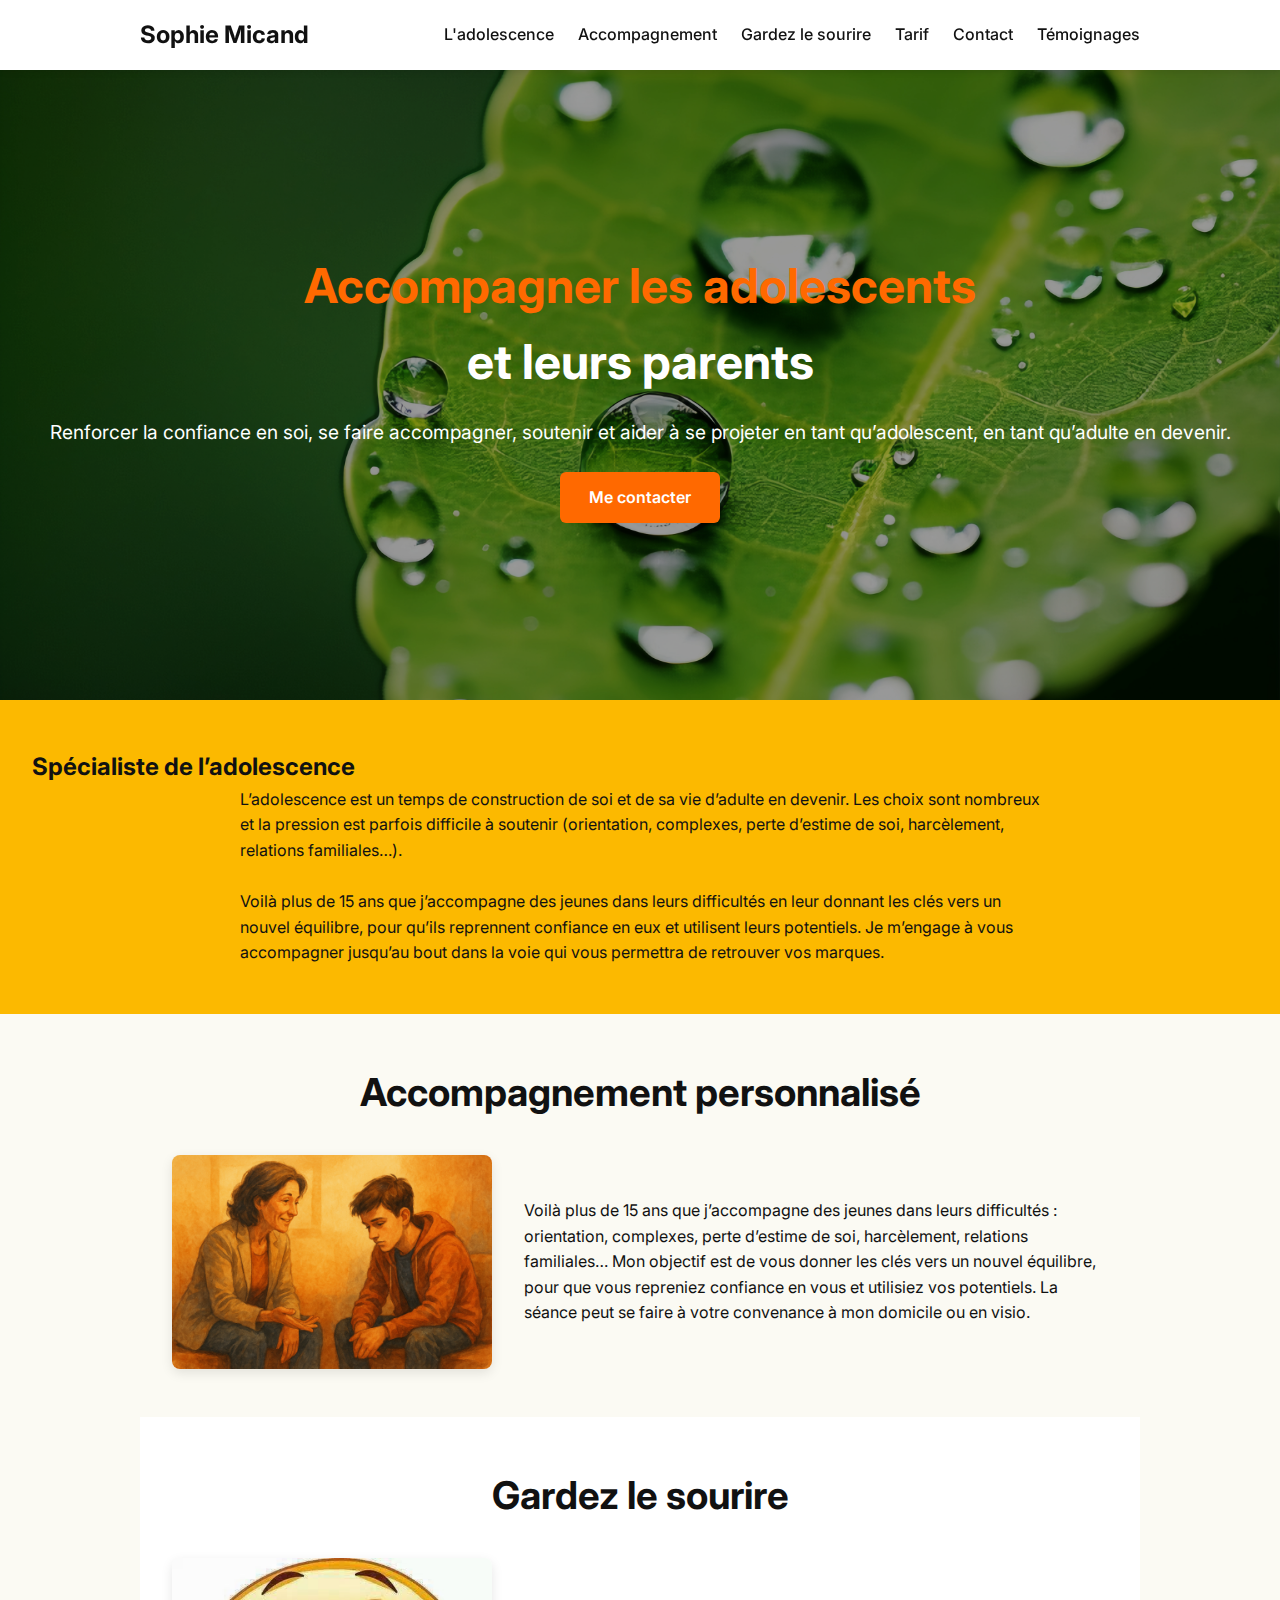
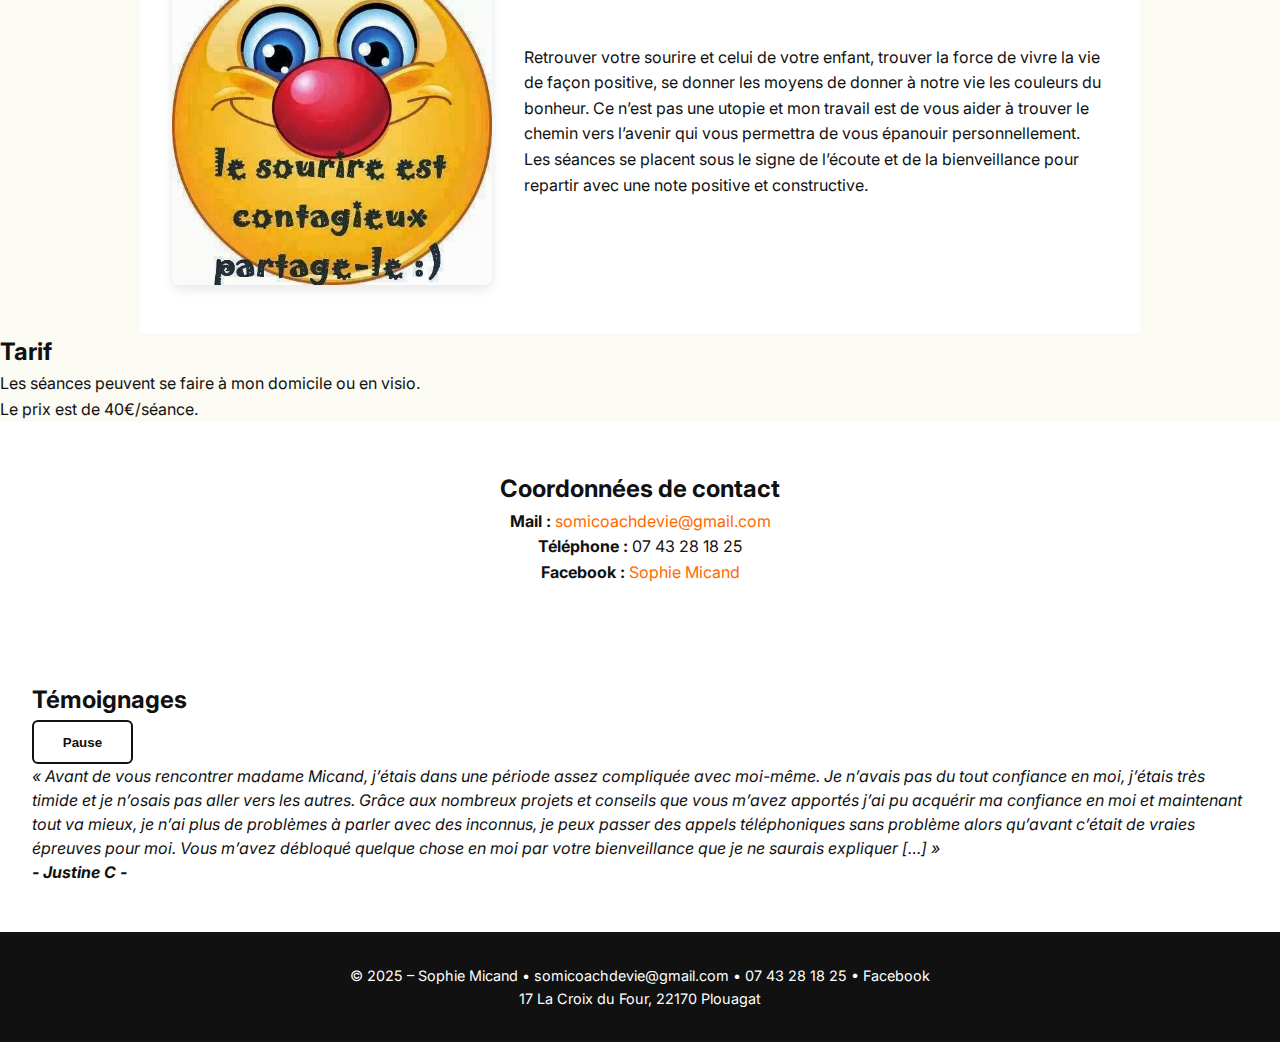
<file: index.html>
<!DOCTYPE html>
<html lang="fr">
<head>
  <meta charset="UTF-8" />
  <meta name="viewport" content="width=device-width, initial-scale=1" />
  <title>Coaching adolescent & parental – Sophie Micand</title>
  <meta name="description" content="Coach certifiée en accompagnement d'adolescents et de leurs parents. Renforcement de la confiance en soi, orientation, estime de soi, soutien familial." />
  <meta name="keywords" content="coaching adolescent, confiance en soi, orientation, soutien parents, coach de vie" />

  <!-- Fichier CSS -->
  <link rel="stylesheet" href="css/style.css" />

  <!-- Police Google -->
  <link href="https://fonts.googleapis.com/css2?family=Inter:wght@300;400;700&display=swap" rel="stylesheet" />

  <!-- Données structurées (Schema.org) pour SEO -->
  <script type="application/ld+json">
  {
    "@context": "https://schema.org",
    "@type": "Organization",
    "name": "Sophie Micand Coaching",
    "url": "https://coachdevie.github.io/coachdevie/",
    "logo": "https://coachdevie.github.io/coachdevie/assets/feuille.jpg",
    "sameAs": [
      "https://www.facebook.com/people/Sophie-Micand/pfbid0jmBnsoo59hCQt9dGwsAkJjXqfNPzJmEMTVNQS24K5Ck3XB5UchnBejtRaS2TP4wbl/"
    ],
    "contactPoint": {
      "@type": "ContactPoint",
      "contactType": "Customer Service",
      "email": "somicoachdevie@gmail.com",
      "telephone": "+33743281825"
    },
    "description": "Coach certifiée en accompagnement d'adolescents et de leurs parents. Renforcement de la confiance en soi, orientation, estime de soi, soutien familial. 15 ans d'expérience."
  }
  </script>
</head>
<body>
  <!-- ===== HEADER / NAVIGATION ===== -->
  <header class="site-header">
    <nav class="nav">
      <a href="index.html" class="logo">Sophie Micand</a>
      <ul class="nav-links">
        <li><a href="#adolescence">L'adolescence</a></li>
        <li><a href="#services">Accompagnement</a></li>
        <li><a href="#sourire">Gardez le sourire</a></li>
        <li><a href="#tarif">Tarif</a></li>
        <li><a href="#contact">Contact</a></li>
        <li><a href="#temoignages">Témoignages</a></li>
      </ul>
    </nav>
  </header>

  <!-- ===== HERO ===== -->
  <section id="hero" class="hero">
    <div class="hero-overlay"></div>
    <div class="hero-content">
      <h1>
        <span class="highlight">Accompagner les adolescents</span><br />
        et leurs parents
      </h1>
      <p>
        Renforcer la confiance en soi, se faire accompagner, soutenir et aider à
        se projeter en tant qu’adolescent, en tant qu’adulte en devenir.
      </p>
      <a href="#contact" class="btn btn-primary">Me contacter</a>
    </div>
  </section>

  <!-- ===== “Spécialiste de l’adolescence” ===== -->
  <section id="adolescence" class="adolescence">
    <h2>Spécialiste de l’adolescence</h2>
    <p>
      L’adolescence est un temps de construction de soi et de sa vie d’adulte en devenir.
      Les choix sont nombreux et la pression est parfois difficile à soutenir (orientation,
      complexes, perte d’estime de soi, harcèlement, relations familiales…).<br /><br />
      Voilà plus de 15 ans que j’accompagne des jeunes dans leurs difficultés en leur
      donnant les clés vers un nouvel équilibre, pour qu’ils reprennent confiance en eux
      et utilisent leurs potentiels. Je m’engage à vous accompagner jusqu’au bout dans la
      voie qui vous permettra de retrouver vos marques.
    </p>
  </section>
  
  <!-- ===== SERVICES (“Ce que je propose”) ===== -->
  <section id="services" class="section">
    <h2>Accompagnement personnalisé</h2>
    <!-- Illustration à gauche, texte à droite -->
    <div style="display: flex; flex-wrap: wrap; align-items: center; gap: 2rem; margin-top: 2rem;">
      <img
        src="assets/ado.png"
        alt="Illustration d’un coach guidant un adolescent"
        style="max-width:100%; width: 320px; border-radius: 8px; box-shadow: 0 4px 12px rgba(0,0,0,0.1);"
      />
      <p style="flex: 1; font-size: 1rem; line-height: 1.6; max-width: 600px;">
        Voilà plus de 15 ans que j’accompagne des jeunes dans leurs difficultés :
        orientation, complexes, perte d’estime de soi, harcèlement, relations familiales…
        Mon objectif est de vous donner les clés vers un nouvel équilibre, pour que vous
        repreniez confiance en vous et utilisiez vos potentiels.

        La séance peut se faire à votre convenance à mon domicile ou en visio.
      </p>
    </div>
  </section>

  <!-- ===== “Le sourire” (blog post) ===== -->
  <section id="sourire" class="sourire section">
    <h2>Gardez le sourire</h2>
    <div style="display: flex; align-items: center; gap: 2rem; margin-top: 2rem;">
      <img
        src="assets/sourire.jpg"
        alt="Sourire"
        style="max-width:100%; width: 320px; border-radius: 8px; box-shadow: 0 4px 12px rgba(0,0,0,0.1);"
      />
      <p>
        Retrouver votre sourire et celui de votre enfant, trouver la force de vivre la vie
        de façon positive, se donner les moyens de donner à notre vie les couleurs du
        bonheur. Ce n’est pas une utopie et mon travail est de vous aider à trouver le chemin
        vers l’avenir qui vous permettra de vous épanouir personnellement. Les séances se
        placent sous le signe de l’écoute et de la bienveillance pour repartir avec une note
        positive et constructive.
      </p>
    </div>
  </section>

  <!-- ===== “Tarif” ===== -->
  <section id="tarif" class="tarif">
    <h2>Tarif</h2>
    <p>
      Les séances peuvent se faire à mon domicile ou en visio.
  </br>
      Le prix est de 40€/séance.
    </p>
  </section>

  <!-- ===== COORDONNÉES DE CONTACT ===== -->
  <section id="contact" class="contact-info">
    <h2>Coordonnées de contact</h2>
    <p>
      <strong>Mail :</strong>
      <a href="mailto:somicoachdevie@gmail.com">somicoachdevie@gmail.com</a>
    </p>
    <p>
      <strong>Téléphone :</strong>
      07 43 28 18 25
    </p>
    <p>
      <strong>Facebook :</strong>
      <a
        href="https://www.facebook.com/people/Sophie-Micand/pfbid0jmBnsoo59hCQt9dGwsAkJjXqfNPzJmEMTVNQS24K5Ck3XB5UchnBejtRaS2TP4wbl/"
        target="_blank"
      >
        Sophie Micand
      </a>
    </p>
  </section>

  <!-- ===== “Témoignages” (défilement gauche→droite) ===== -->
  <section id="temoignages" class="temoignages">
    <h2>Témoignages</h2>
    <button id="toggle-marquee" class="btn btn-secondary">Pause</button>
    <div class="temoignages-container">
      <div class="temoignages-marquee">
        <div class="temoignage-item">
          <p>
            « Avant de vous rencontrer madame Micand, j’étais dans une période assez
            compliquée avec moi-même. Je n’avais pas du tout confiance en moi, j’étais
            très timide et je n’osais pas aller vers les autres. Grâce aux nombreux
            projets et conseils que vous m’avez apportés j’ai pu acquérir ma confiance
            en moi et maintenant tout va mieux, je n’ai plus de problèmes à parler avec
            des inconnus, je peux passer des appels téléphoniques sans problème alors
            qu’avant c’était de vraies épreuves pour moi. Vous m’avez débloqué quelque
            chose en moi par votre bienveillance que je ne saurais expliquer […] »
            <br /><strong>- Justine C -</strong>
          </p>
        </div>
        <div class="temoignage-item">
          <p>
            « Merci beaucoup pour tout, car vous m’avez énormément encouragée et c’est
            ce qui m’a donné la force pour tout ça. »
            <br /><strong>- Sarah L -</strong>
          </p>
        </div>
      </div>
    </div>
  </section>

  <!-- ===== FOOTER ===== -->
  <footer class="site-footer">
    <p>
      © 2025 – Sophie Micand • 
      <a href="mailto:somicoachdevie@gmail.com">somicoachdevie@gmail.com</a> • 
      07 43 28 18 25 • 
      <a
        href="https://www.facebook.com/people/Sophie-Micand/pfbid0jmBnsoo59hCQt9dGwsAkJjXqfNPzJmEMTVNQS24K5Ck3XB5UchnBejtRaS2TP4wbl/"
        target="_blank"
        >Facebook</a
      >
      <br />
      17 La Croix du Four, 22170 Plouagat
    </p>
  </footer>

  <!-- ===== JavaScript pour le bouton Pause/Play des témoignages ===== -->
  <script>
    (function() {
      const marquee = document.querySelector('.temoignages-marquee');
      const btn = document.getElementById('toggle-marquee');
      let isPaused = false;

      // Mettre en pause quand la souris survole la zone
      document.querySelector('.temoignages').addEventListener('mouseenter', () => {
        marquee.style.animationPlayState = 'paused';
        btn.textContent = 'Play';
        isPaused = true;
      });
      document.querySelector('.temoignages').addEventListener('mouseleave', () => {
        if (!isPaused) return;
        marquee.style.animationPlayState = 'running';
        btn.textContent = 'Pause';
        isPaused = false;
      });

      // Bouton Pause/Play
      btn.addEventListener('click', () => {
        if (marquee.style.animationPlayState === 'paused' || isPaused) {
          marquee.style.animationPlayState = 'running';
          btn.textContent = 'Pause';
          isPaused = false;
        } else {
          marquee.style.animationPlayState = 'paused';
          btn.textContent = 'Play';
          isPaused = true;
        }
      });
    })();
  </script>
</body>
</html>
</file>
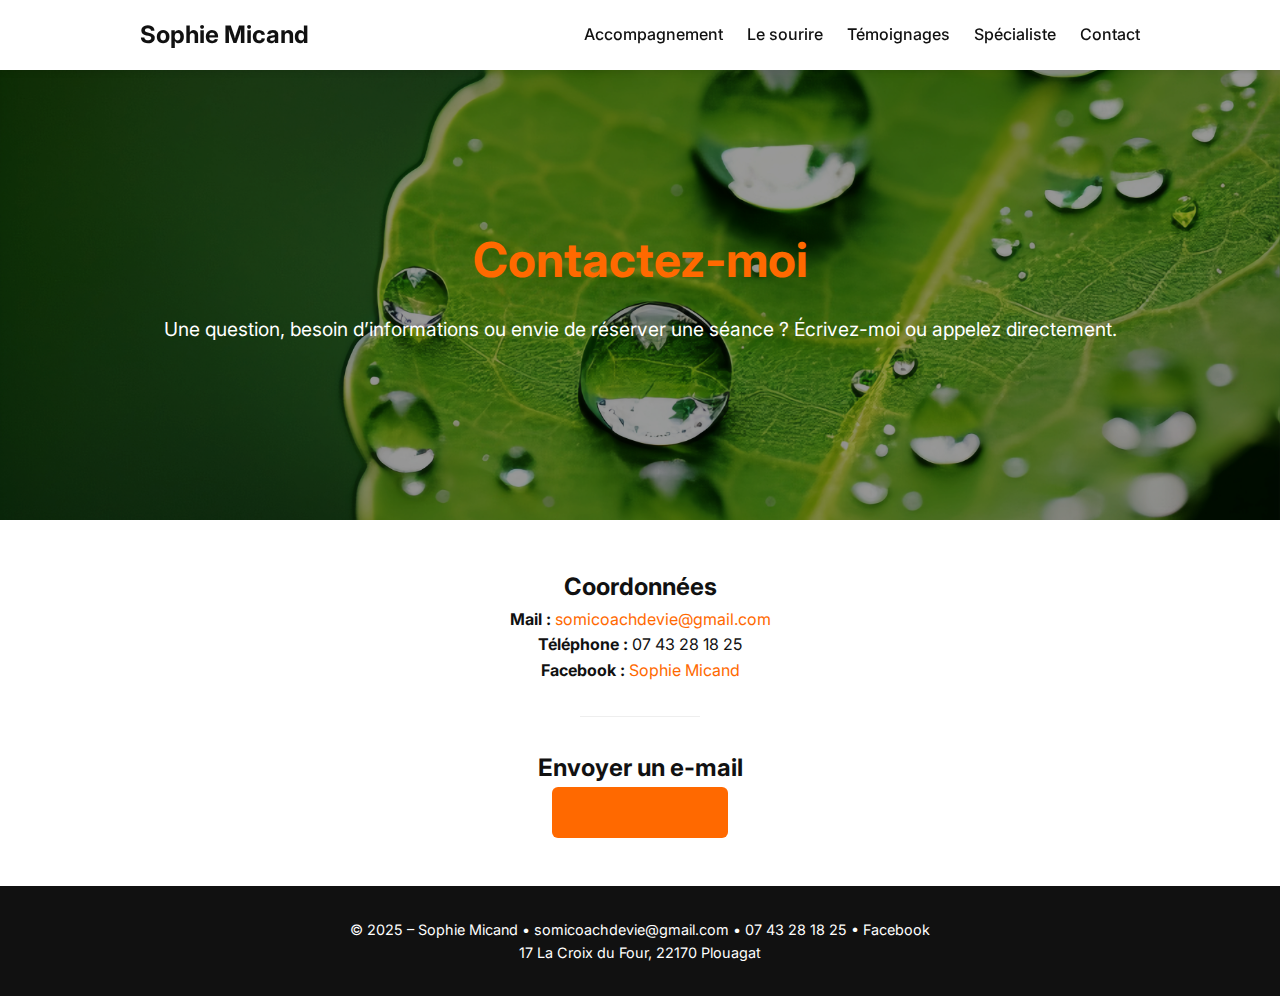
<file: contact.html>
<!DOCTYPE html>
<html lang="fr">
<head>
  <meta charset="UTF-8" />
  <meta name="viewport" content="width=device-width, initial-scale=1" />
  <title>Contact – Sophie Micand</title>
  <meta name="description" content="Contactez Sophie Micand, coach spécialisée pour les adolescents et leurs parents. Mail, téléphone, Facebook." />
  <meta name="keywords" content="contact coach adolescent, contact Sophie Micand, mail, téléphone" />
  <link rel="stylesheet" href="css/style.css" />
  <link
    href="https://fonts.googleapis.com/css2?family=Inter:wght@300;400;700&display=swap"
    rel="stylesheet"
  />
</head>
<body>
  <!-- ===== HEADER / NAVIGATION ===== -->
  <header class="site-header">
    <nav class="nav">
      <a href="index.html" class="logo">Sophie Micand</a>
      <ul class="nav-links">
        <li><a href="index.html#services">Accompagnement</a></li>
        <li><a href="index.html#sourire">Le sourire</a></li>
        <li><a href="index.html#temoignages">Témoignages</a></li>
        <li><a href="index.html#adolescence">Spécialiste</a></li>
        <li><a href="contact.html">Contact</a></li>
      </ul>
    </nav>
  </header>

  <!-- ===== CONTACT HERO ===== -->
  <section class="hero" style="height:50vh;">
    <div class="hero-overlay"></div>
    <div class="hero-content">
      <h1 class="highlight">Contactez-moi</h1>
      <p>
        Une question, besoin d’informations ou envie de réserver une séance ?
        Écrivez-moi ou appelez directement.
      </p>
    </div>
  </section>

  <!-- ===== COORDONNÉES ===== -->
  <section class="contact-info">
    <h2>Coordonnées</h2>
    <p>
      <strong>Mail :</strong>
      <a href="mailto:somicoachdevie@gmail.com">somicoachdevie@gmail.com</a>
    </p>
    <p>
      <strong>Téléphone :</strong>
      07 43 28 18 25
    </p>
    <p>
      <strong>Facebook :</strong>
      <a
        href="https://www.facebook.com/people/Sophie-Micand/pfbid0jmBnsoo59hCQt9dGwsAkJjXqfNPzJmEMTVNQS24K5Ck3XB5UchnBejtRaS2TP4wbl/"
        target="_blank"
      >
        Sophie Micand
      </a>
    </p>
    <hr style="border:0; border-top:1px solid #eee; width: 120px; margin:2rem auto;" />
    <h2>Envoyer un e-mail</h2>
    <p>
      <a
        class="btn btn-primary"
        href="mailto:somicoachdevie@gmail.com?subject=Demande%20de%20séance%20de%20coaching"
        >Écrire un e-mail</a
      >
    </p>
  </section>

  <!-- ===== FOOTER ===== -->
  <footer class="site-footer">
    <p>
      © 2025 – Sophie Micand •
      <a href="mailto:somicoachdevie@gmail.com">somicoachdevie@gmail.com</a> •
      07 43 28 18 25 •
      <a
        href="https://www.facebook.com/people/Sophie-Micand/pfbid0jmBnsoo59hCQt9dGwsAkJjXqfNPzJmEMTVNQS24K5Ck3XB5UchnBejtRaS2TP4wbl/"
        target="_blank"
        >Facebook</a
      >
      <br />
      17 La Croix du Four, 22170 Plouagat
    </p>
  </footer>
</body>
</html>
</file>
<file: css/style.css>
/* ============================
   Variables globales (tu peux adapter)
   ============================ */
:root {
  --color-primary: #ff6900; /* accent-2 du preset WordPress */
  --color-secondary: #111111;
  --color-light: #ffffff;
  --color-grey: #fcb900; /* accent-1 */
  --font-base: 'Inter', sans-serif;
}

/* Réinitialisation minimale */
* {
  margin: 0;
  padding: 0;
  box-sizing: border-box;
}
body {
  font-family: var(--font-base);
  background: #FBFAF3; /* accent-5 clair */
  color: var(--color-secondary);
  line-height: 1.6;
}

/* ===== Header/Nav ===== */
.site-header {
  background: var(--color-light);
  padding: 1rem 2rem;
  box-shadow: 0 2px 6px rgba(0,0,0,0.1);
  position: sticky;
  top: 0;
  z-index: 10;
}
.nav {
  display: flex;
  align-items: center;
  justify-content: space-between;
  max-width: 1000px;
  margin: auto;
}
.logo {
  font-size: 1.5rem;
  font-weight: 700;
  color: var(--color-secondary);
  text-decoration: none;
}
.nav-links {
  list-style: none;
  display: flex;
  gap: 1.5rem;
}
.nav-links a {
  color: var(--color-secondary);
  text-decoration: none;
  font-weight: 500;
}
.nav-links a:hover {
  color: var(--color-primary);
}

/* ===== Hero ===== */
.hero {
  position: relative;
  height: 70vh;
  background-image: url('../assets/feuille.jpg');
  background-size: cover;
  background-position: center;
  display: flex;
  align-items: center;
  justify-content: center;
}
.hero-overlay {
  position: absolute;
  inset: 0;
  background: rgba(0,0,0,0.4);
}
.hero-content {
  position: relative;
  text-align: center;
  color: var(--color-light);
  padding: 0 1rem;
}
.hero h1 {
  font-size: clamp(2rem, 4vw, 3rem);
  margin-bottom: 1rem;
}
.hero .highlight {
  color: var(--color-primary);
}
.hero p {
  font-size: 1.2rem;
  margin-bottom: 1.5rem;
}
.btn {
  display: inline-block;
  padding: 0.8rem 1.8rem;
  border-radius: 6px;
  font-weight: 600;
  text-decoration: none;
  transition: background 0.2s, transform 0.2s;
}
.btn-primary {
  background: var(--color-primary);
  color: var(--color-light);
}
.btn-primary:hover {
  transform: translateY(-2px);
}
.btn-secondary {
  background: var(--color-light);
  color: var(--color-secondary);
  border: 2px solid var(--color-secondary);
}
.btn-secondary:hover {
  background: var(--color-grey);
}

/* ===== Sections Générales ===== */
.section {
  padding: 3rem 2rem;
  max-width: 1000px;
  margin: auto;
}
.section h2 {
  font-size: clamp(1.75rem, 3vw, 2.5rem);
  margin-bottom: 1.5rem;
  text-align: center;
}

/* ===== “Le sourire” ===== */
.sourire {
  background: var(--color-light);
  padding: 3rem 2rem;
}
.sourire p {
  font-size: 1rem;
  line-height: 1.6;
  max-width: 800px;
  margin: auto;
}

/* ===== “Témoignages” défilant ===== */
.temoignages {
  background: var(--color-light);
  position: relative;
  overflow: hidden;
  padding: 3rem 2rem;
}
.temoignages-container {
  width: 100%;
  overflow: hidden;
}
.temoignages-marquee {
  display: flex;
  gap: 4rem;
  animation: scrollRight 15s linear infinite;
}
.temoignage-item {
  flex: 0 0 100%;
  max-width: 100%;
}
.temoignage-item p {
  font-size: 1rem;
  margin: 0;
  line-height: 1.5;
  font-style: italic;
}

@keyframes scrollRight {
  0% {
    transform: translateX(-100%);
  }
  100% {
    transform: translateX(100%);
  }
}

/* ===== “Spécialiste de l’adolescence” ===== */
.adolescence {
  background: var(--color-grey);
  padding: 3rem 2rem;
}
.adolescence p {
  font-size: 1rem;
  max-width: 800px;
  margin: auto;
  line-height: 1.6;
}

/* ===== Contact / Coordonnées ===== */
.contact-info {
  background: var(--color-light);
  padding: 3rem 2rem;
  text-align: center;
}
.contact-info p,
.contact-info a {
  font-size: 1rem;
  line-height: 1.6;
}
.contact-info a {
  color: var(--color-primary);
  text-decoration: none;
}
.contact-info a:hover {
  text-decoration: underline;
}

/* ===== Footer ===== */
.site-footer {
  background: var(--color-secondary);
  color: var(--color-light);
  padding: 2rem;
  text-align: center;
  font-size: 0.9rem;
}
.site-footer a {
  color: var(--color-light);
  text-decoration: none;
}
.site-footer a:hover {
  color: var(--color-primary);
}
</file>
